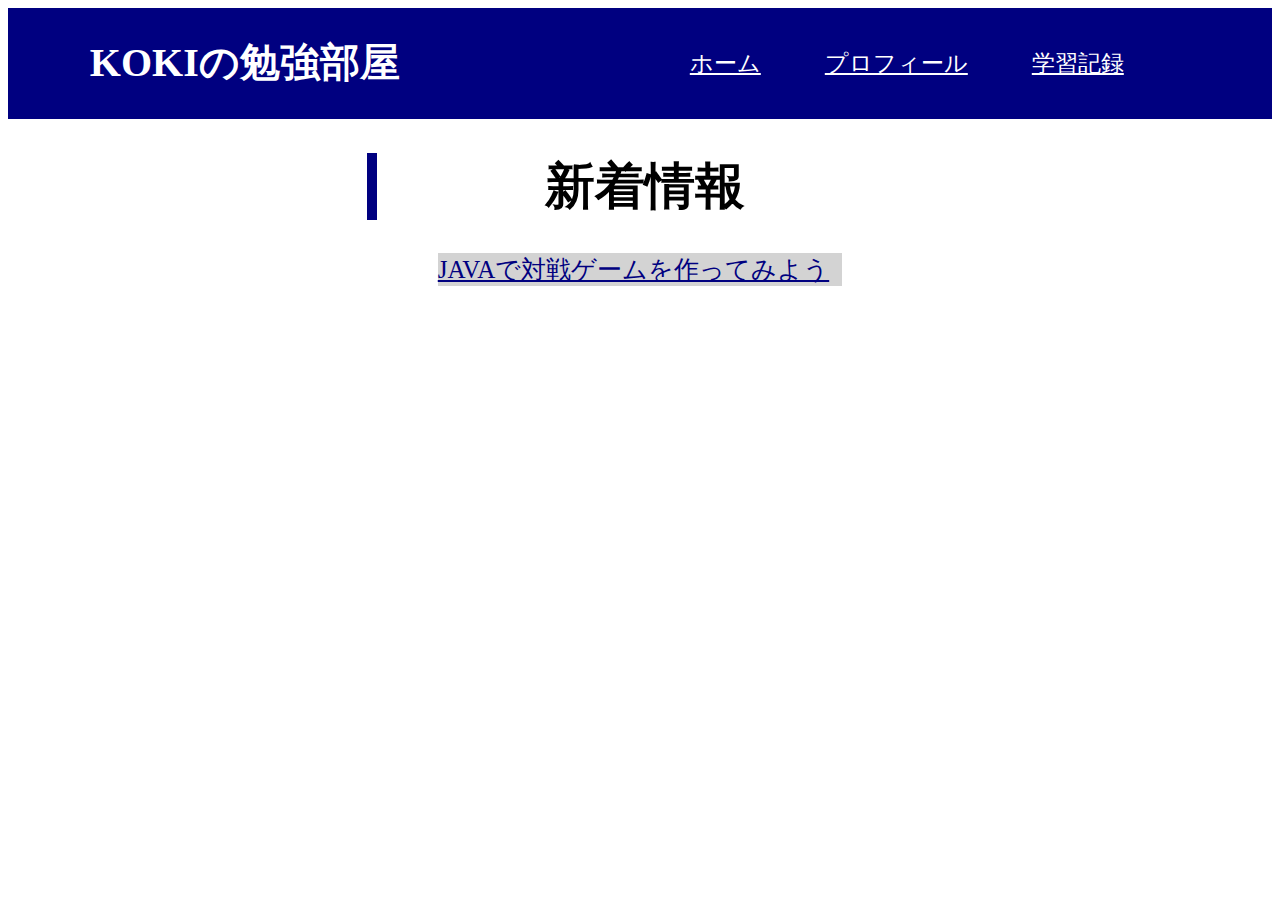
<file: index.html>
<!DOCTYPE html>
<head>
    <link rel="stylesheet" href="style.css">
</head>
<body>
    <header class="header">
        <h1 class="header-main">KOKIの勉強部屋</h1>
        <nav class="header-nav">
            <a href="index.html">ホーム</a>
            <a href="profile.html">プロフィール</a>
            <a href="study.html"> 学習記録</a>
        </nav>
    </header>
    <div class="profile">


    </div>
    <main class="main">
        <h1 class="title">新着情報</h1>
    <div class="main-nav">
        <a href="study.html">JAVAで対戦ゲームを作ってみよう</a><br>
    </div>    

    </div>
    </main>
    
</body>
</html>
</file>
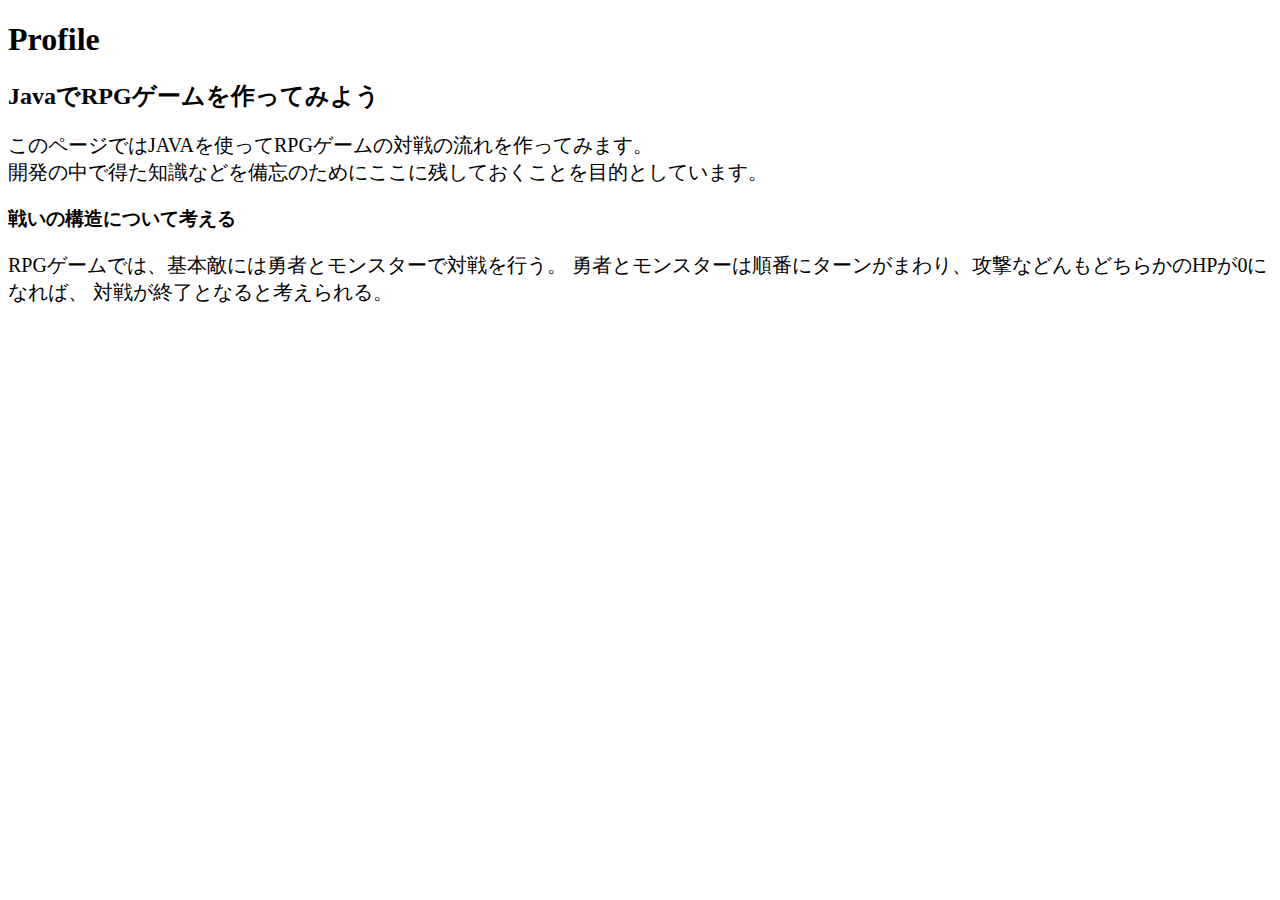
<file: JavaGame.html>
<!DOCTYPE html>
<head>
    <title>プロフィール</title>
    <link rel="stylesheet" href="style.css">
</head>
<body>
    <header>
        <h1>Profile</h1>
    </header>
    <div class="Main">
        <h2>JavaでRPGゲームを作ってみよう</h2>
        <p>このページではJAVAを使ってRPGゲームの対戦の流れを作ってみます。<br>
           開発の中で得た知識などを備忘のためにここに残しておくことを目的としています。
        </p>
        <h3>戦いの構造について考える</h3>
        <p>RPGゲームでは、基本敵には勇者とモンスターで対戦を行う。
            勇者とモンスターは順番にターンがまわり、攻撃などんもどちらかのHPが0になれば、
            対戦が終了となると考えられる。


        </p>

    </div>

</body>
</html>
</file>
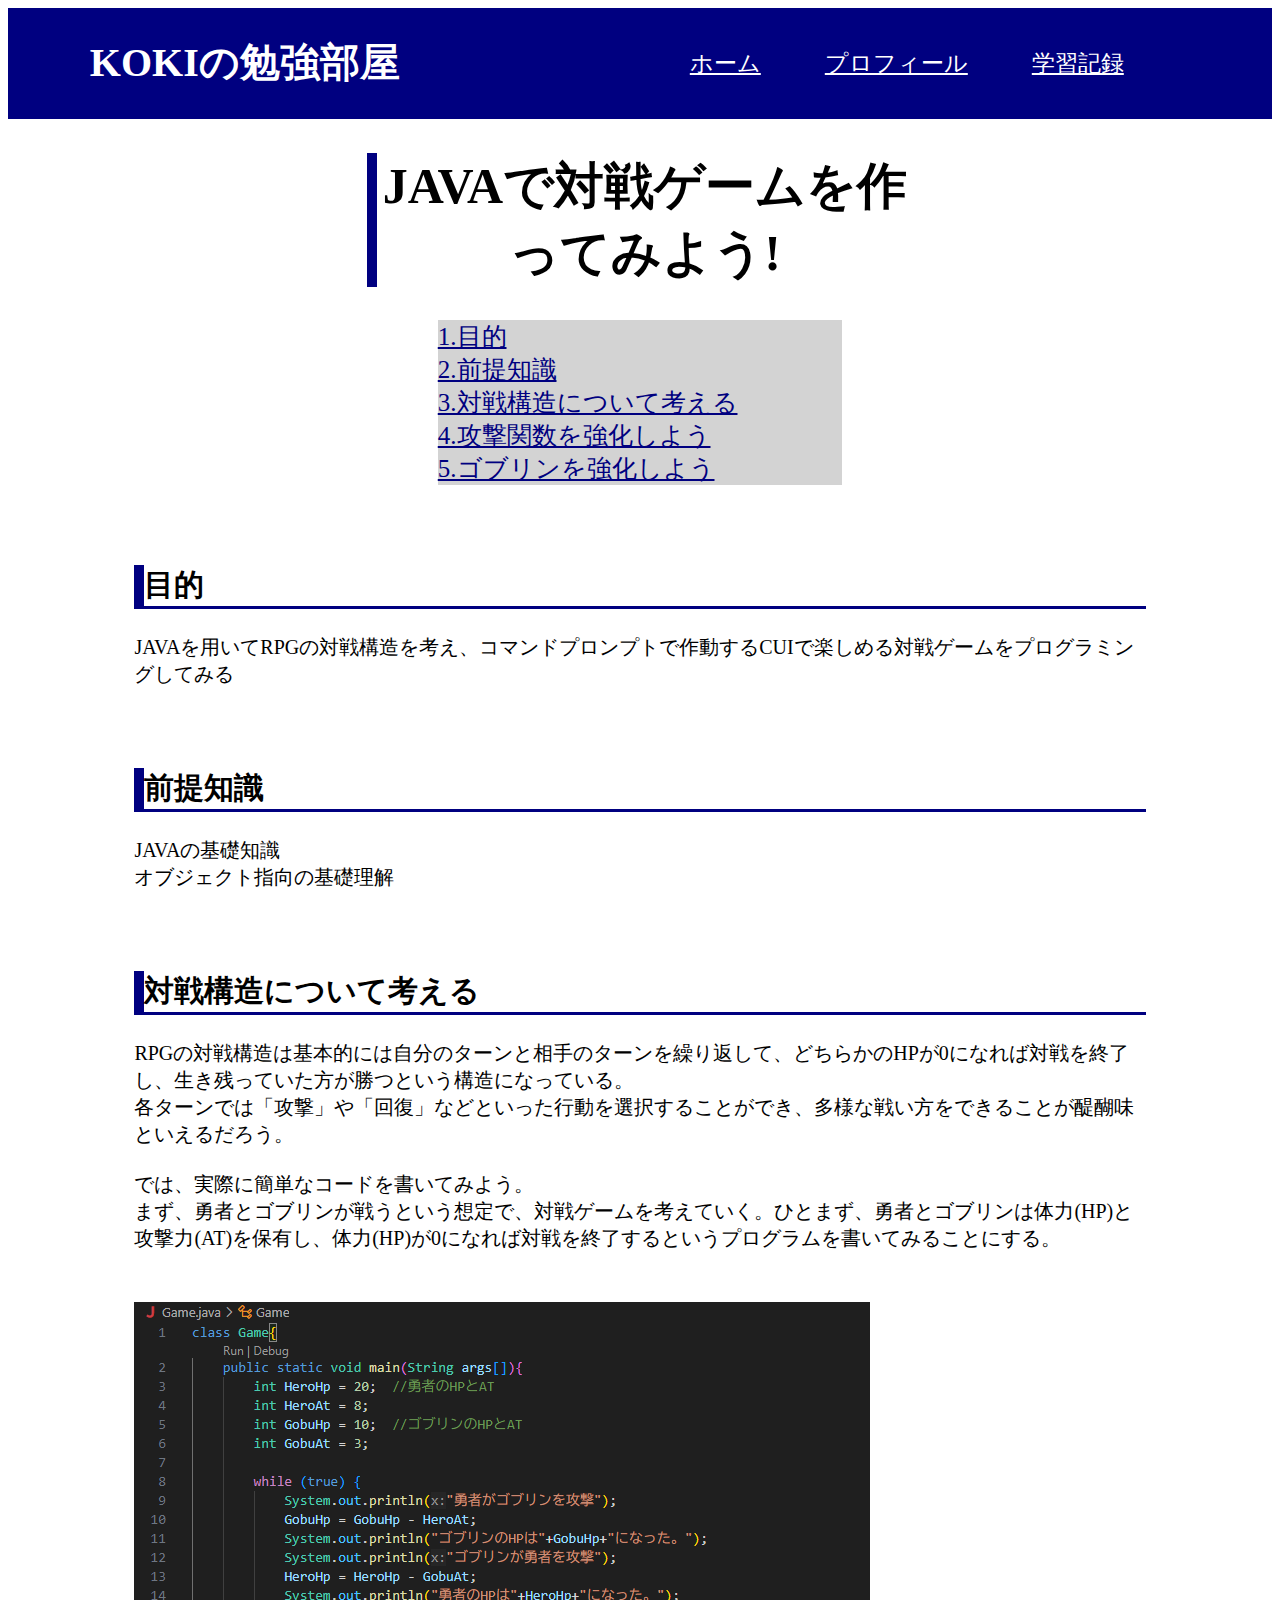
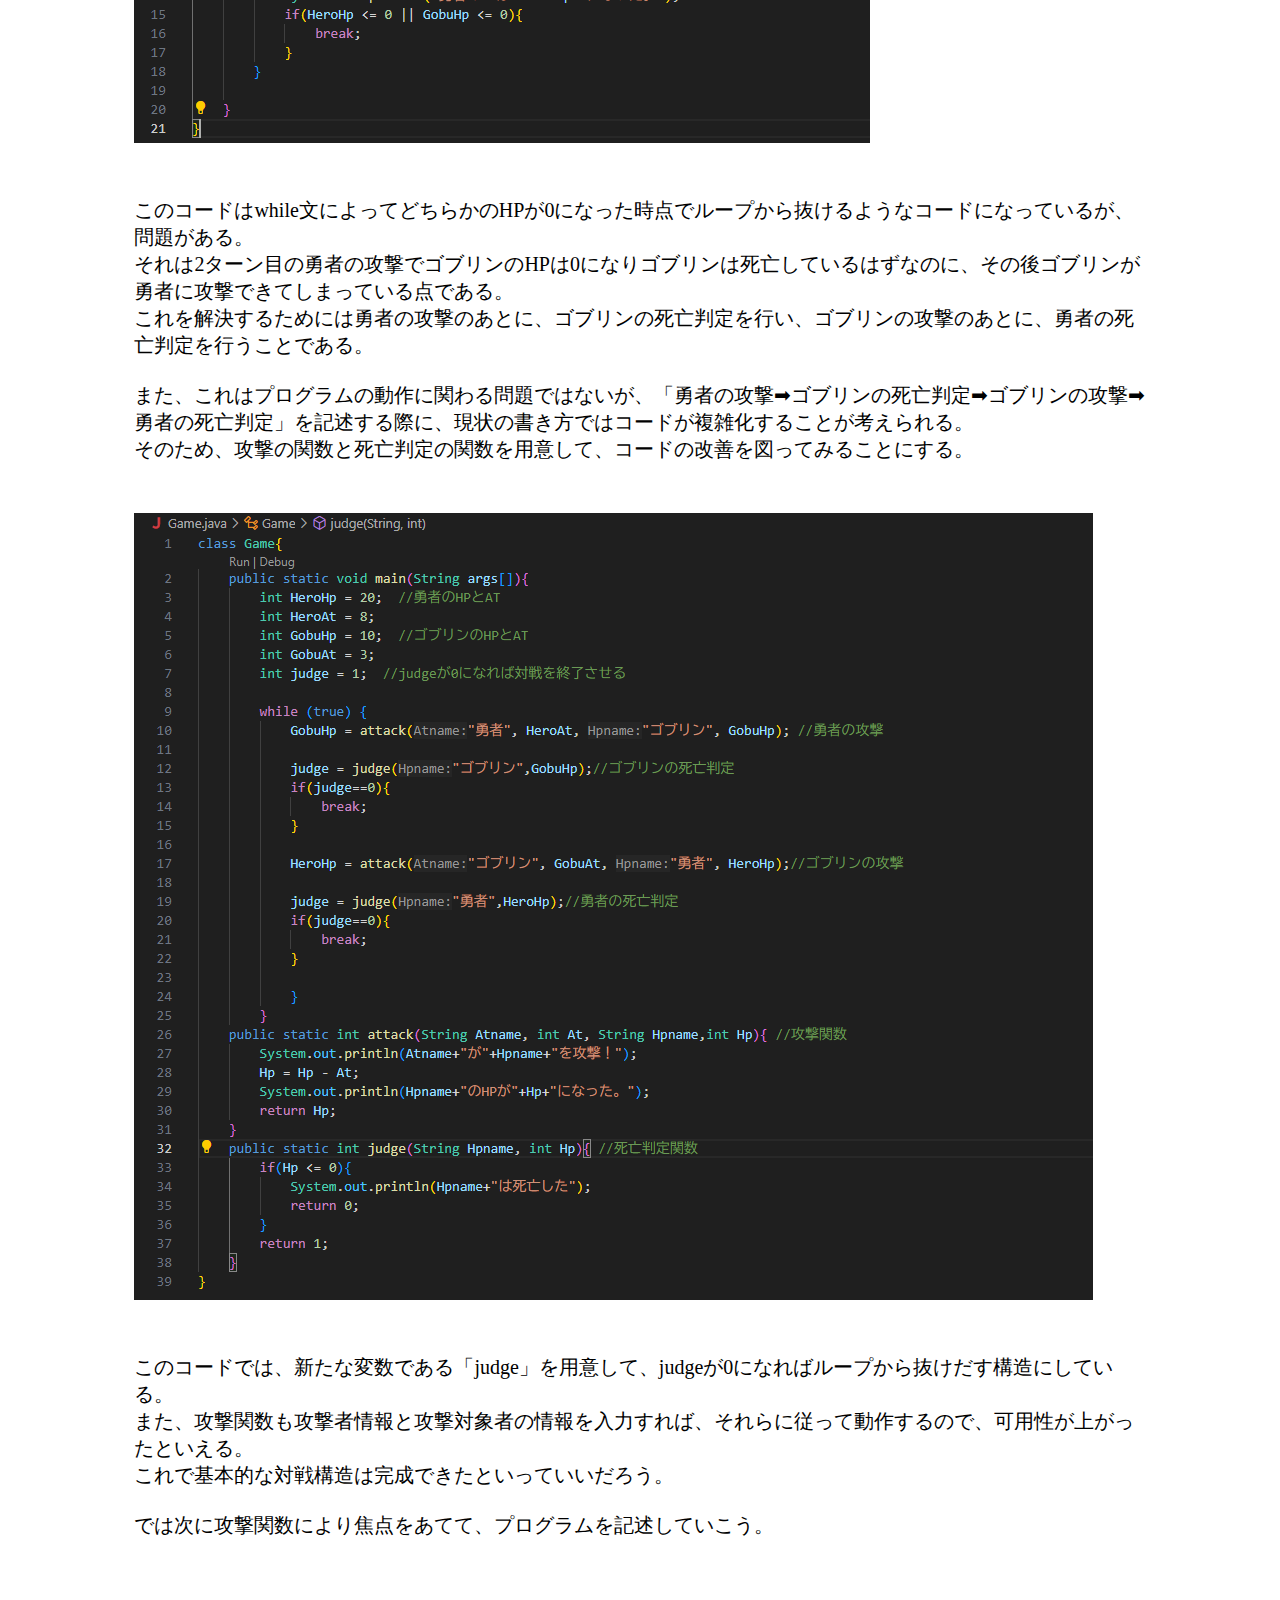
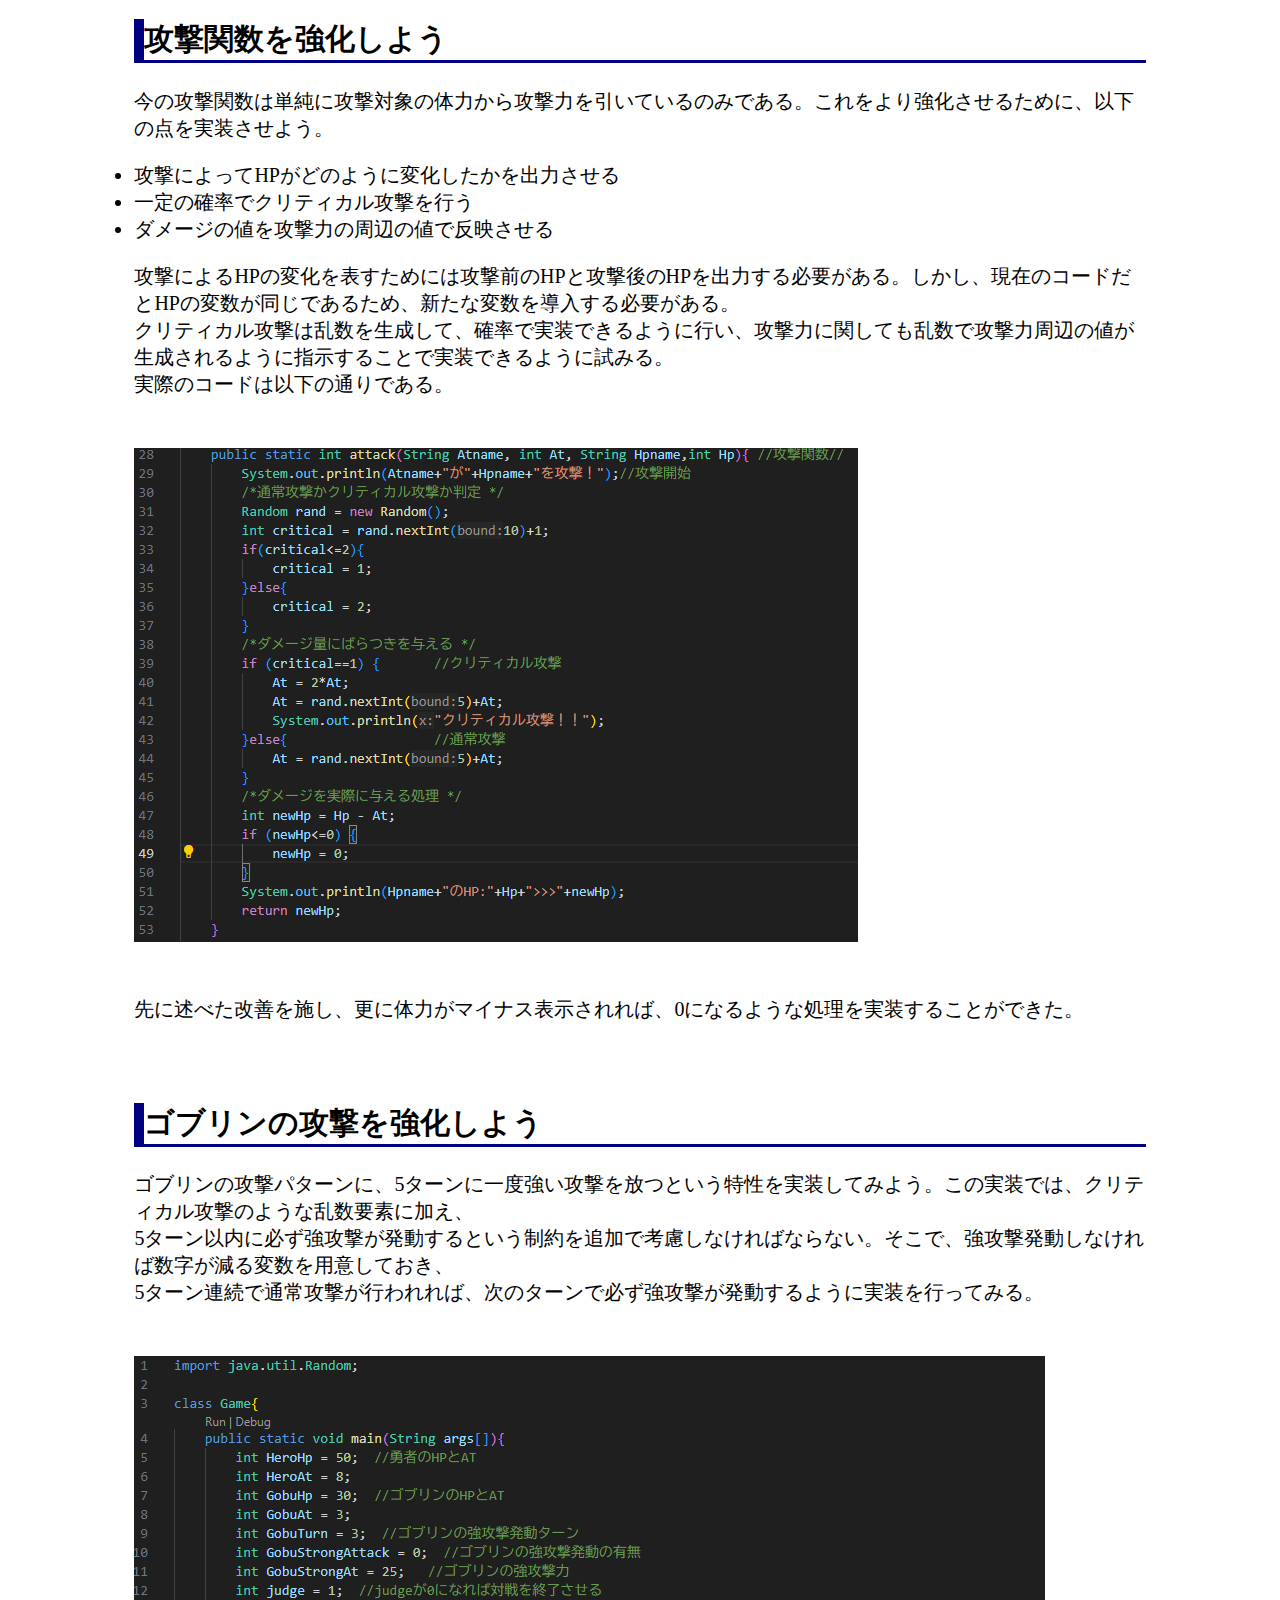
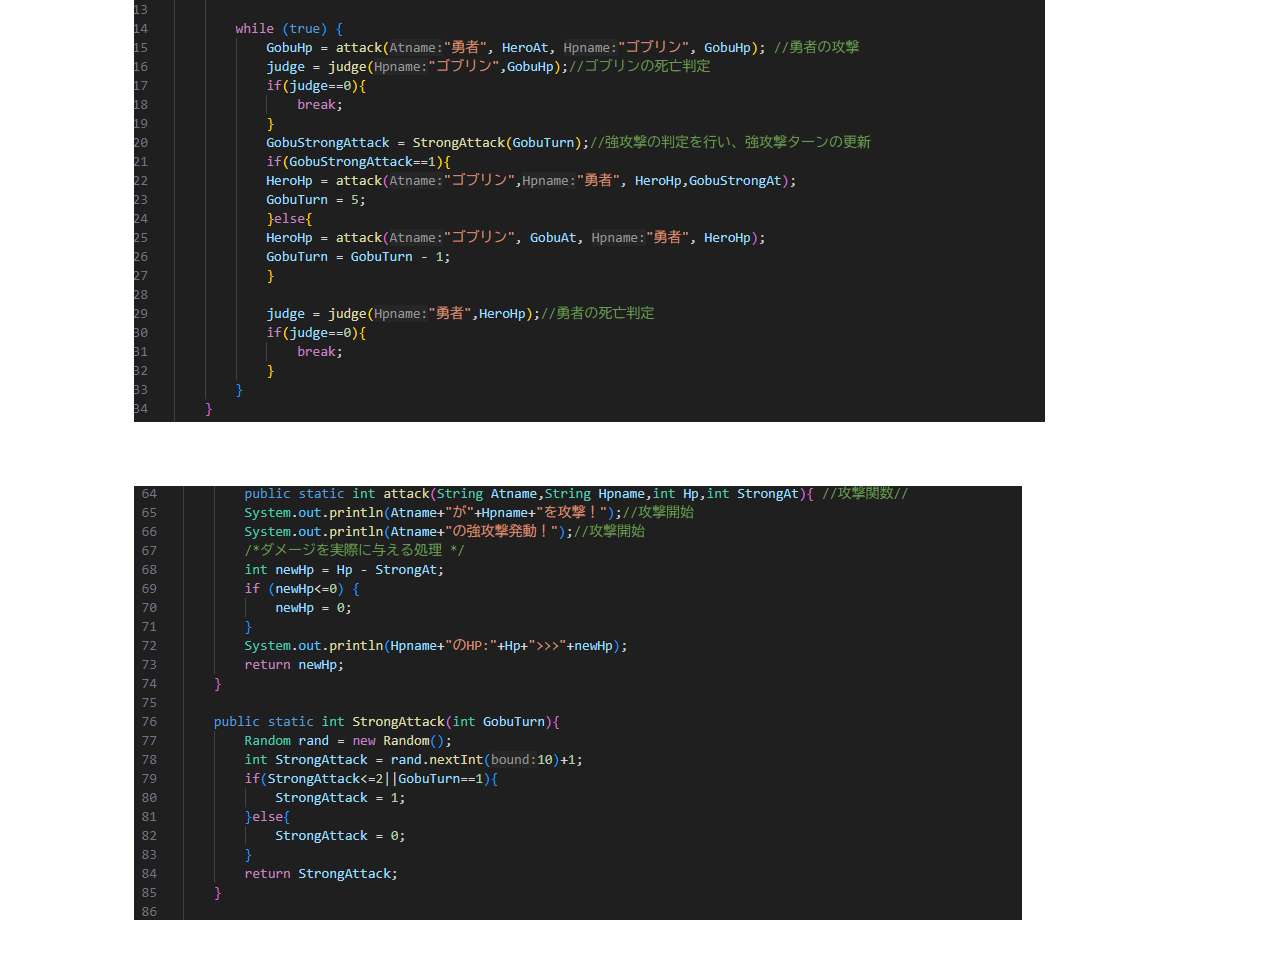
<file: study.html>
<!DOCTYPE html>
<head>
    <link rel="stylesheet" href="style.css">
</head>
<body>
    <header class="header">
        <h1 class="header-main">KOKIの勉強部屋</h1>
        <nav class="header-nav">
            <a href="index.html">ホーム</a>
            <a href="profile.html">プロフィール</a>
            <a href="study.html"> 学習記録</a>
        </nav>
    </header>
    <div class="profile">


    </div>
    <main class="main">
        <h1 class="title">JAVAで対戦ゲームを作ってみよう!</h1>
    <div class="main-nav">
        <a href="#section1">1.目的</a><br>
        <a href="#section2">2.前提知識</a><br>
        <a href="#section3">3.対戦構造について考える</a><br>
        <a href="#section4">4.攻撃関数を強化しよう</a><br>
        <a href="#section5">5.ゴブリンを強化しよう</a><br>
    </div>    
    <div class="main-text">
        <h2 class="main-title" id="section1">目的</h2>
        <p>JAVAを用いてRPGの対戦構造を考え、コマンドプロンプトで作動するCUIで楽しめる対戦ゲームをプログラミングしてみる</p>

        <h2 class="main-title" id="section2">前提知識</h2>
        <p>JAVAの基礎知識<br>オブジェクト指向の基礎理解</p>
        
        <h2 class="main-title" id="section3">対戦構造について考える</h2>
        <p>RPGの対戦構造は基本的には自分のターンと相手のターンを繰り返して、どちらかのHPが0になれば対戦を終了し、生き残っていた方が勝つという構造になっている。<br>
           各ターンでは「攻撃」や「回復」などといった行動を選択することができ、多様な戦い方をできることが醍醐味といえるだろう。<br>
           <br>
           では、実際に簡単なコードを書いてみよう。<br>
           まず、勇者とゴブリンが戦うという想定で、対戦ゲームを考えていく。ひとまず、勇者とゴブリンは体力(HP)と攻撃力(AT)を保有し、体力(HP)が0になれば対戦を終了するというプログラムを書いてみることにする。</p>
           <img src="Java1.png" >

           <p>このコードはwhile文によってどちらかのHPが0になった時点でループから抜けるようなコードになっているが、問題がある。<br>
           それは2ターン目の勇者の攻撃でゴブリンのHPは0になりゴブリンは死亡しているはずなのに、その後ゴブリンが勇者に攻撃できてしまっている点である。<br>
           これを解決するためには勇者の攻撃のあとに、ゴブリンの死亡判定を行い、ゴブリンの攻撃のあとに、勇者の死亡判定を行うことである。<br>
           <br>
           また、これはプログラムの動作に関わる問題ではないが、「勇者の攻撃➡ゴブリンの死亡判定➡ゴブリンの攻撃➡勇者の死亡判定」を記述する際に、現状の書き方ではコードが複雑化することが考えられる。<br>
           そのため、攻撃の関数と死亡判定の関数を用意して、コードの改善を図ってみることにする。</p>
           <img src="Java2.png">
           <p>このコードでは、新たな変数である「judge」を用意して、judgeが0になればループから抜けだす構造にしている。<br>
              また、攻撃関数も攻撃者情報と攻撃対象者の情報を入力すれば、それらに従って動作するので、可用性が上がったといえる。<br>
              これで基本的な対戦構造は完成できたといっていいだろう。<br>
            <br>
            では次に攻撃関数により焦点をあてて、プログラムを記述していこう。</p>
        <h2 class="main-title" id="section4">攻撃関数を強化しよう</h2>
        <p>今の攻撃関数は単純に攻撃対象の体力から攻撃力を引いているのみである。これをより強化させるために、以下の点を実装させよう。</p>
           <li>攻撃によってHPがどのように変化したかを出力させる</li>
           <li>一定の確率でクリティカル攻撃を行う</li>
           <li>ダメージの値を攻撃力の周辺の値で反映させる</li>
        <p>攻撃によるHPの変化を表すためには攻撃前のHPと攻撃後のHPを出力する必要がある。しかし、現在のコードだとHPの変数が同じであるため、新たな変数を導入する必要がある。<br>
            クリティカル攻撃は乱数を生成して、確率で実装できるように行い、攻撃力に関しても乱数で攻撃力周辺の値が生成されるように指示することで実装できるように試みる。
            <br>
        実際のコードは以下の通りである。</p>
           <img src="Java3.png">
        <p>先に述べた改善を施し、更に体力がマイナス表示されれば、0になるような処理を実装することができた。</p>
        <h2 class="main-title" id=" section5">ゴブリンの攻撃を強化しよう</h2>
        <p>ゴブリンの攻撃パターンに、5ターンに一度強い攻撃を放つという特性を実装してみよう。この実装では、クリティカル攻撃のような乱数要素に加え、<br>
           5ターン以内に必ず強攻撃が発動するという制約を追加で考慮しなければならない。そこで、強攻撃発動しなければ数字が減る変数を用意しておき、<br>
           5ターン連続で通常攻撃が行われれば、次のターンで必ず強攻撃が発動するように実装を行ってみる。</p>
            <img src="Java4.png">
            <img src="Java5.png">
        <p></p>
        </p>
    </div>


    </div>
    </main>
    
</body>
</html>
</file>
<file: style.css>
.header {
    background-color: navy;
    display: flex;
}
.header-main{
    font-size: 40px;
    width: 40%;
    color: white;
    text-align: center;
}
.header-nav{
    width: 60%;
    text-align: center;
    padding: 40px;
}

.header-nav > a{
    font-size: 23px;
    margin-left: 60px;
    text-align: center;
    color: white;
    display: inline;
}

.main{
    margin-top: 20px;
    margin-left: 10%;
    margin-right: 10%;
}

.title{
    font-size: 50px;
    text-align: center;
    border-left: 10px solid navy ;
    margin-right: 23%;
    margin-left: 23%;
}
.profile{


}
.main-title {
    margin-top: 80px;
    color: black;
    font-size: 30px;
    border-bottom: 3px solid navy;
    border-left: 10px solid navy;
}
p{
    font-size: 20px;
}
li{
    font-size: 20px;
}

.main-nav{
    background-color: lightgray;
    text-align: left;
    margin-left: 30%;
    margin-right: 30%;
    font-size: 25px;
    display: block;
}
.main-nav>a{
    color: navy;
}

img{
    margin-top: 30px;
    margin-bottom: 30px;
}
</file>
